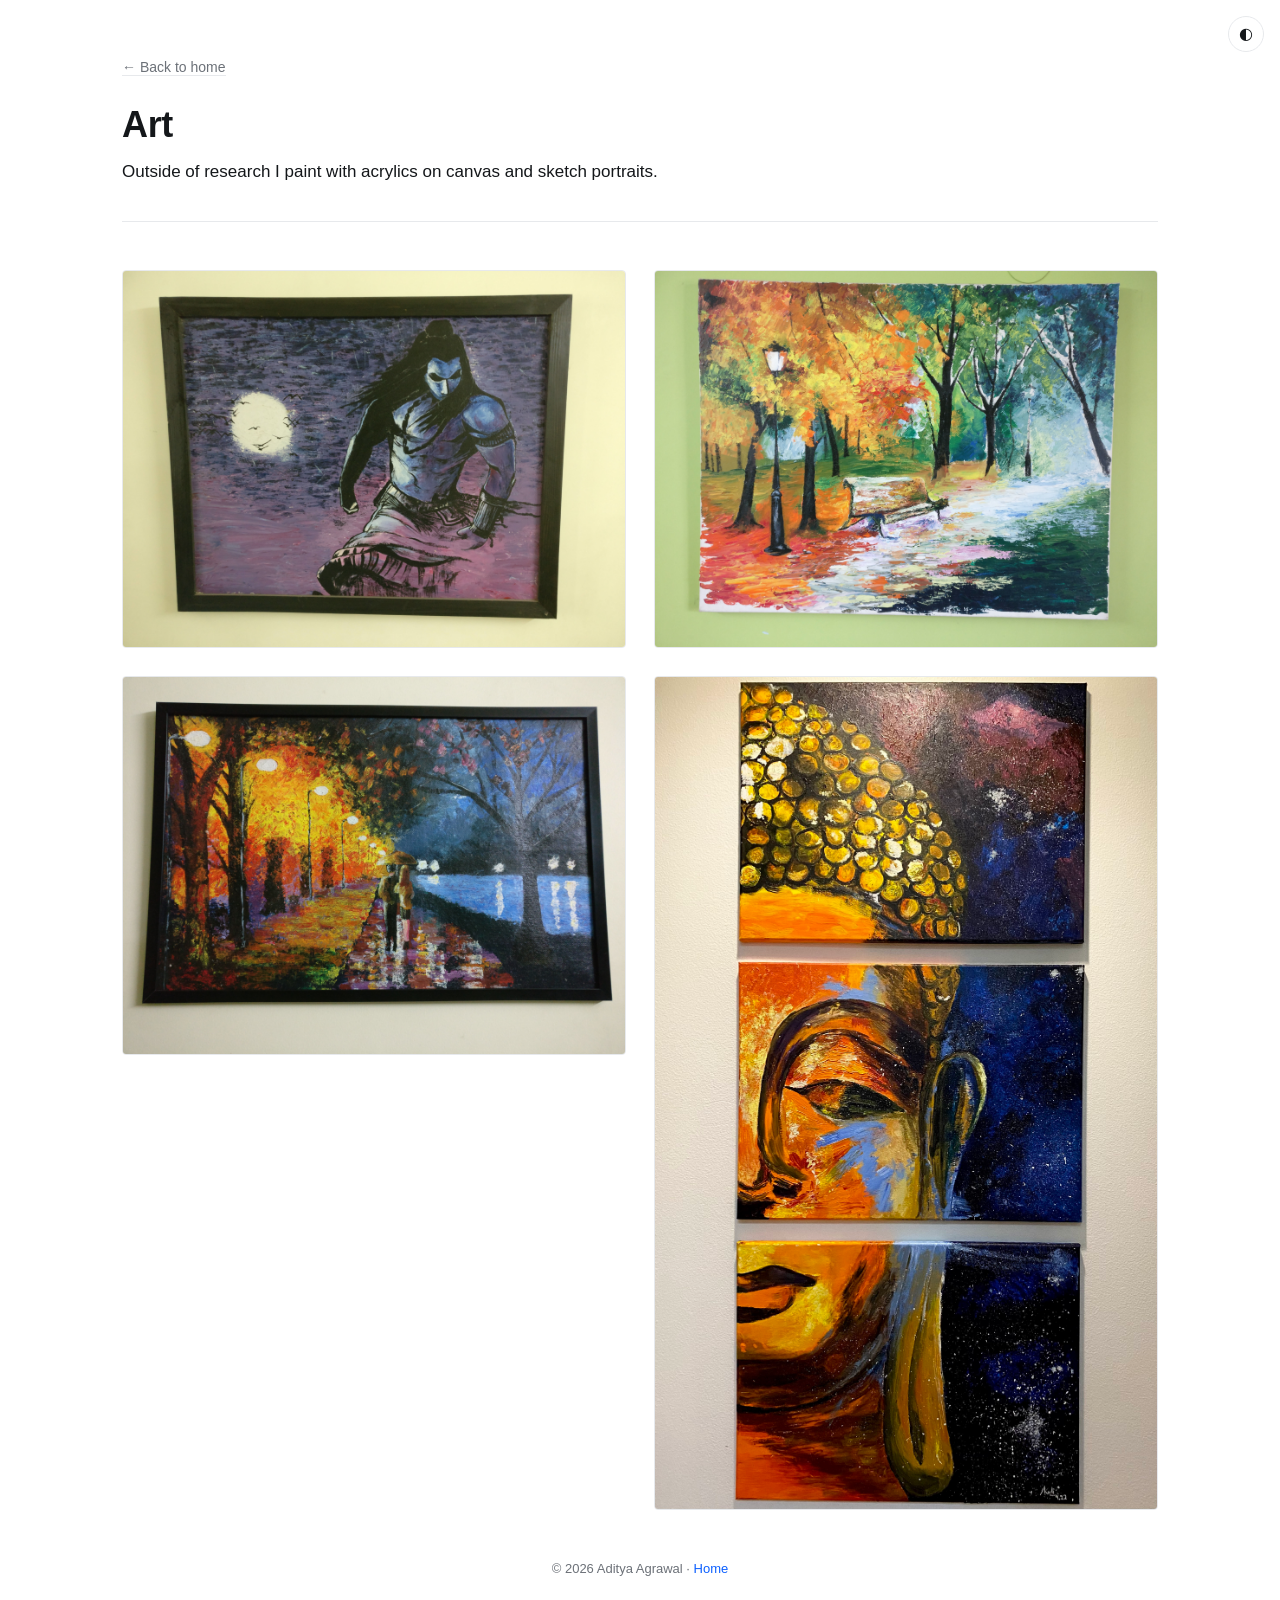
<file: art.html>
<!doctype html>
<html lang="en">
<head>
  <meta charset="utf-8" />
  <meta name="viewport" content="width=device-width, initial-scale=1" />
  <title>Art — Aditya Agrawal</title>
  <meta name="description" content="Acrylic paintings and portrait sketches by Aditya Agrawal." />
  <meta property="og:title" content="Art — Aditya Agrawal" />
  <meta property="og:description" content="Acrylic paintings and portrait sketches." />
  <meta property="og:type" content="website" />
  <link rel="stylesheet" href="styles.css" />
  <!-- Cloudflare Web Analytics -->
  <script defer src="https://static.cloudflareinsights.com/beacon.min.js" data-cf-beacon='{"token": "523ca79650224efeb1ebd99eea820f65"}'></script>
</head>
<body class="art-page">
  <button id="theme-toggle" class="theme-toggle" type="button" aria-label="Toggle dark mode" title="Toggle dark mode">
    <span aria-hidden="true">◐</span>
  </button>

  <main>
    <section class="hero hero-compact">
      <p class="back-link"><a href="index.html">← Back to home</a></p>
      <h1>Art</h1>
      <p class="bio">
        Outside of research I paint with acrylics on canvas and sketch
        portraits.
      </p>
    </section>

    <section class="section section-first">
      <div class="gallery gallery--large">
        <figure>
          <img src="assets/art/IMG_20170323_132417.jpg" alt="Acrylic painting on canvas" loading="lazy" />
        </figure>
        <figure>
          <img src="assets/art/IMG_20170323_132430.jpg" alt="Acrylic painting on canvas" loading="lazy" />
        </figure>
        <figure>
          <img src="assets/art/IMG_20170411_200230.jpg" alt="Acrylic painting on canvas" loading="lazy" />
        </figure>
        <figure>
          <img src="assets/art/IMG_8687.jpg" alt="Portrait sketch" loading="lazy" />
        </figure>
      </div>
    </section>
  </main>

  <footer class="site-footer">
    <p>© <span id="year"></span> Aditya Agrawal · <a href="index.html">Home</a></p>
  </footer>

  <script>
    document.getElementById('year').textContent = new Date().getFullYear();

    (function () {
      var key = 'theme';
      var root = document.documentElement;
      var btn = document.getElementById('theme-toggle');
      var saved = localStorage.getItem(key);
      var prefersDark = window.matchMedia('(prefers-color-scheme: dark)').matches;
      var initial = saved || (prefersDark ? 'dark' : 'light');
      root.setAttribute('data-theme', initial);
      btn.addEventListener('click', function () {
        var next = root.getAttribute('data-theme') === 'dark' ? 'light' : 'dark';
        root.setAttribute('data-theme', next);
        localStorage.setItem(key, next);
      });
    })();
  </script>
</body>
</html>
</file>
<file: styles.css>
/* ------------------------------------------------------------------ */
/* Theme tokens                                                        */
/* ------------------------------------------------------------------ */

:root {
  --max-width: 720px;
  --pad-x: clamp(20px, 4vw, 32px);

  --bg: #ffffff;
  --fg: #14171a;
  --fg-muted: #555a60;
  --fg-soft: #6c7178;
  --rule: #e7e9ec;
  --accent: #0b5fff;
  --code-bg: #f4f5f7;

  --serif: "Iowan Old Style", "Apple Garamond", Georgia, "Times New Roman", serif;
  --sans: -apple-system, BlinkMacSystemFont, "Segoe UI", Roboto, "Helvetica Neue", Arial, sans-serif;
  --mono: ui-monospace, SFMono-Regular, "SF Mono", Menlo, Consolas, monospace;
}

[data-theme="dark"] {
  --bg: #0f1115;
  --fg: #e6e8ec;
  --fg-muted: #a3a8b0;
  --fg-soft: #7a808a;
  --rule: #23262d;
  --accent: #6ea8ff;
  --code-bg: #1a1d23;
}

/* ------------------------------------------------------------------ */
/* Base                                                                */
/* ------------------------------------------------------------------ */

* { box-sizing: border-box; }

html, body {
  margin: 0;
  padding: 0;
  background: var(--bg);
  color: var(--fg);
  font-family: var(--sans);
  font-size: 17px;
  line-height: 1.65;
  -webkit-font-smoothing: antialiased;
  text-rendering: optimizeLegibility;
}

main {
  max-width: var(--max-width);
  margin: 0 auto;
  padding: 0 var(--pad-x);
}

a {
  color: var(--accent);
  text-decoration: none;
  border-bottom: 1px solid transparent;
  transition: border-color 120ms ease;
}
a:hover { border-bottom-color: var(--accent); }

p { margin: 0 0 1em; }

code {
  font-family: var(--mono);
  background: var(--code-bg);
  padding: 1px 5px;
  border-radius: 3px;
  font-size: 0.92em;
}

::selection { background: var(--accent); color: #fff; }

/* ------------------------------------------------------------------ */
/* Theme toggle (floating)                                             */
/* ------------------------------------------------------------------ */

.theme-toggle {
  position: fixed;
  top: 16px;
  right: 16px;
  width: 36px;
  height: 36px;
  border: 1px solid var(--rule);
  background: var(--bg);
  color: var(--fg);
  border-radius: 50%;
  cursor: pointer;
  font-size: 16px;
  line-height: 1;
  display: flex;
  align-items: center;
  justify-content: center;
  z-index: 10;
  transition: background 120ms ease, border-color 120ms ease;
}
.theme-toggle:hover { border-color: var(--accent); }

/* ------------------------------------------------------------------ */
/* Hero                                                                */
/* ------------------------------------------------------------------ */

.hero {
  padding: 72px 0 32px;
  border-bottom: 1px solid var(--rule);
}
.hero-compact { padding: 56px 0 16px; }
.hero-compact h1 { font-size: clamp(26px, 4vw, 32px); margin: 0 0 6px; }
.back-link { margin: 0 0 16px; font-size: 14px; }
.back-link a { color: var(--fg-soft); border-bottom: 1px solid var(--rule); }
.back-link a:hover { color: var(--accent); border-bottom-color: var(--accent); }
.section-first { padding-top: 24px; border-top: none; }

/* Art page: allow a wider content area for the gallery */
.art-page main { max-width: 1100px; }

.hero-row {
  display: flex;
  gap: 24px;
  align-items: center;
  margin-bottom: 18px;
  flex-wrap: wrap;
}

.avatar {
  width: 192px;
  height: 192px;
  border-radius: 50%;
  object-fit: cover;
  flex-shrink: 0;
  border: 1px solid var(--rule);
}

.hero-text { flex: 1 1 280px; min-width: 0; }

.hero h1 {
  font-size: clamp(28px, 5vw, 36px);
  margin: 0 0 4px;
  letter-spacing: -0.01em;
}

.tagline {
  margin: 0 0 8px;
  color: var(--fg-muted);
  font-size: 15.5px;
}

.currently {
  margin: 0;
  font-size: 15px;
  color: var(--fg);
  line-height: 1.55;
}
.kicker {
  font-family: var(--mono);
  font-size: 12.5px;
  text-transform: uppercase;
  letter-spacing: 0.06em;
  color: var(--accent);
  margin-right: 6px;
}

.bio {
  margin: 0 0 18px;
  color: var(--fg);
}

.quick-links {
  list-style: none;
  padding: 0;
  margin: 0;
  display: flex;
  flex-wrap: wrap;
  gap: 6px 18px;
  font-size: 15px;
}

/* ------------------------------------------------------------------ */
/* Sections                                                            */
/* ------------------------------------------------------------------ */

.section {
  padding: 48px 0 16px;
  border-bottom: 1px solid var(--rule);
}
.section:last-of-type { border-bottom: none; }

h2 {
  font-size: 22px;
  margin: 0 0 24px;
  letter-spacing: -0.005em;
}

.subhead {
  font-size: 13px;
  font-weight: 600;
  text-transform: uppercase;
  letter-spacing: 0.08em;
  color: var(--fg-soft);
  margin: 28px 0 12px;
}

.note {
  font-size: 14.5px;
  color: var(--fg-muted);
  margin: 0 0 18px;
}
.aside {
  font-size: 14.5px;
  color: var(--fg-muted);
  margin-top: 18px;
}

ul.plain { list-style: none; padding: 0; margin: 0; }
ul.plain li {
  font-size: 15.5px;
  color: var(--fg);
  padding: 4px 0;
}

/* ------------------------------------------------------------------ */
/* Publications                                                        */
/* ------------------------------------------------------------------ */

.pub {
  margin: 0 0 28px;
}

.pub.featured {
  padding: 18px 20px;
  background: var(--code-bg);
  border-radius: 6px;
  margin-bottom: 32px;
}

.pub-list {
  list-style: none;
  padding: 0;
  margin: 0;
}

.pub-meta {
  font-family: var(--mono);
  font-size: 12.5px;
  color: var(--fg-soft);
  margin-bottom: 4px;
  letter-spacing: 0.02em;
}
.pub-sep { margin: 0 6px; opacity: 0.6; }

.pub-title {
  font-size: 17px;
  margin: 0 0 4px;
  line-height: 1.4;
  font-weight: 600;
}
.pub-title a { color: var(--fg); border-bottom: 1px solid var(--rule); }
.pub-title a:hover { border-bottom-color: var(--accent); color: var(--accent); }

.pub-authors {
  margin: 0 0 6px;
  font-size: 14.5px;
  color: var(--fg-muted);
}

.pub-abstract {
  margin: 0 0 6px;
  font-size: 15px;
  color: var(--fg);
}

.pub-links {
  margin: 4px 0 0;
  font-size: 14px;
}

/* ------------------------------------------------------------------ */
/* Experience timeline                                                 */
/* ------------------------------------------------------------------ */

.timeline {
  list-style: none;
  padding: 0;
  margin: 0;
}
.timeline li {
  display: grid;
  grid-template-columns: 80px 130px 1fr;
  gap: 18px;
  align-items: start;
  padding: 16px 0;
  border-top: 1px dashed var(--rule);
}
.timeline li:first-child { border-top: none; padding-top: 0; }

.org-logo {
  width: 72px;
  height: 72px;
  object-fit: contain;
  border-radius: 8px;
  background: transparent;
  padding: 6px;
}

.t-meta {
  font-family: var(--mono);
  font-size: 12.5px;
  color: var(--fg-soft);
  padding-top: 6px;
  letter-spacing: 0.02em;
}
.t-body { min-width: 0; }
.t-body h3 {
  font-size: 16px;
  margin: 0 0 4px;
  font-weight: 600;
}
.t-body p {
  margin: 0;
  font-size: 15px;
  color: var(--fg-muted);
}

/* ------------------------------------------------------------------ */
/* Projects                                                            */
/* ------------------------------------------------------------------ */

.proj-list {
  list-style: none;
  padding: 0;
  margin: 0;
}
.proj-list li {
  padding: 12px 0;
  border-top: 1px dashed var(--rule);
}
.proj-list li:first-child { border-top: none; padding-top: 0; }
.proj-list h3 {
  font-size: 16px;
  margin: 0 0 4px;
  font-weight: 600;
}
.proj-list p {
  margin: 0;
  font-size: 15px;
  color: var(--fg-muted);
}

/* ------------------------------------------------------------------ */
/* Art gallery                                                         */
/* ------------------------------------------------------------------ */

.gallery {
  display: grid;
  grid-template-columns: repeat(auto-fill, minmax(320px, 1fr));
  gap: 22px;
}
.gallery--large {
  grid-template-columns: repeat(auto-fill, minmax(440px, 1fr));
  gap: 28px;
}
@media (max-width: 540px) {
  .gallery,
  .gallery--large {
    grid-template-columns: 1fr;
    gap: 16px;
  }
}
.gallery figure {
  margin: 0;
}
.gallery img {
  width: 100%;
  height: auto;
  display: block;
  border-radius: 4px;
  border: 1px solid var(--rule);
}
.gallery figcaption {
  font-size: 13px;
  color: var(--fg-soft);
  margin-top: 6px;
  font-family: var(--mono);
}

/* ------------------------------------------------------------------ */
/* Footer                                                              */
/* ------------------------------------------------------------------ */

.site-footer {
  max-width: var(--max-width);
  margin: 0 auto;
  padding: 32px var(--pad-x) 48px;
  font-size: 13px;
  color: var(--fg-soft);
  text-align: center;
}

/* ------------------------------------------------------------------ */
/* Responsive tweaks                                                   */
/* ------------------------------------------------------------------ */

@media (max-width: 540px) {
  body { font-size: 16px; }
  .hero { padding-top: 56px; }
  .hero-row { gap: 16px; }
  .avatar { width: 144px; height: 144px; }
  .timeline li {
    grid-template-columns: 64px 1fr;
    grid-template-areas:
      "logo meta"
      "logo body";
    gap: 4px 14px;
    align-items: center;
  }
  .timeline li > .org-logo { grid-area: logo; width: 60px; height: 60px; padding: 4px; align-self: start; }
  .timeline li > .t-meta   { grid-area: meta; padding-top: 0; }
  .timeline li > .t-body   { grid-area: body; }
}

/* Respect reduced motion */
@media (prefers-reduced-motion: reduce) {
  * { transition: none !important; }
}
</file>
